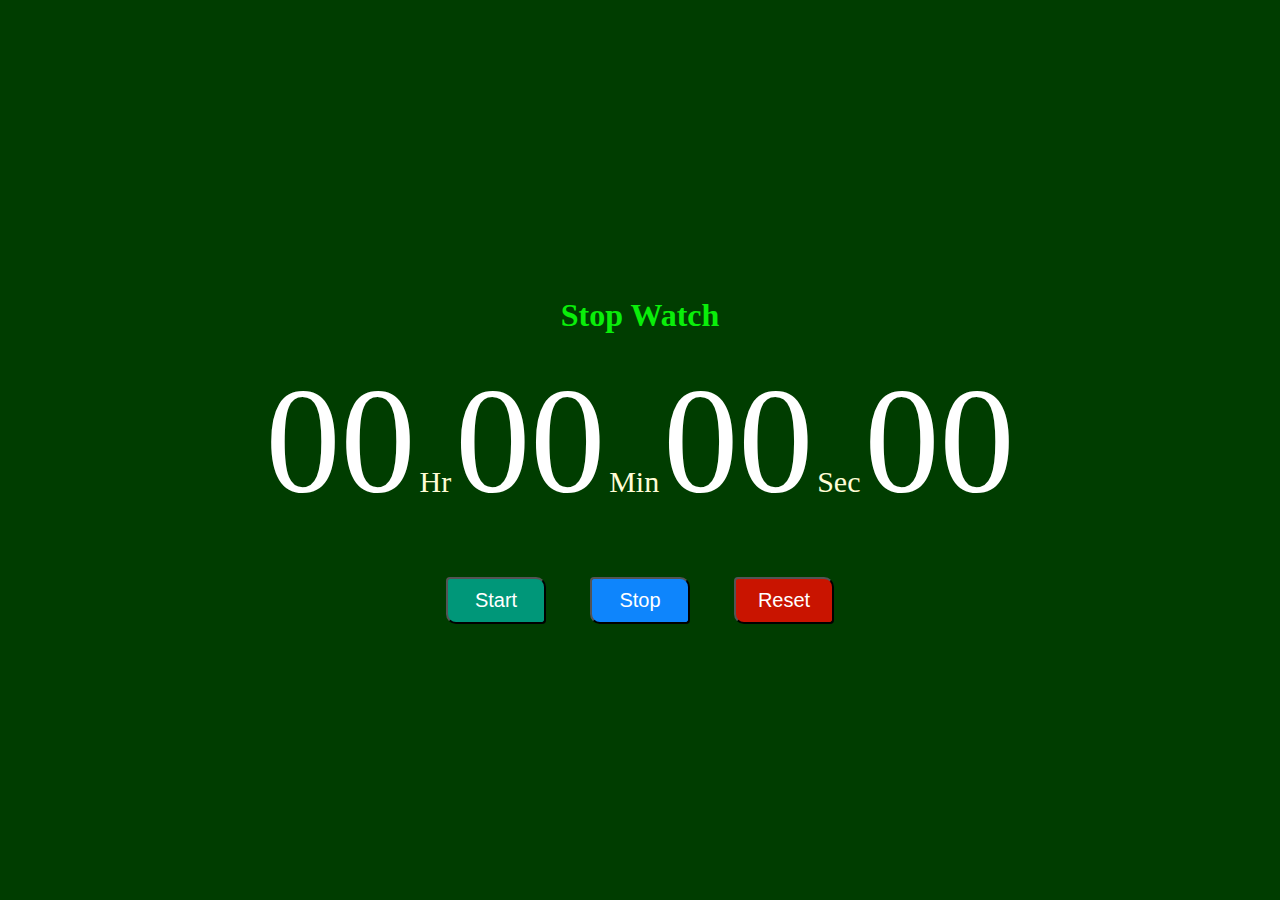
<file: TASK2/index.html>
<!DOCTYPE html>
<html lang="en">
  
<head>
    <meta charset="UTF-8">
    <meta http-equiv="X-UA-Compatible" 
          content="IE=edge">
    <meta name="viewport" 
          content="width=device-width, initial-scale=1.0">
    <title>Design Stopwatch using HTML CSS and JavaScript</title>
    <link rel="stylesheet" href="style.css">
</head>

<body>
    <div class="container">
        <h1>Stop Watch</h1>
        <div id="time">
            <span class="digit" id="hr">
                00</span>
            <span class="txt">Hr</span>
            <span class="digit" id="min">
                00</span>
            <span class="txt">Min</span>
            <span class="digit" id="sec">
                00</span>
            <span class="txt">Sec</span>
            <span class="digit" id="count">
                00</span>
        </div>
        <div id="buttons">
            <button class="btn" id="start">
                Start</button>
            <button class="btn" id="stop">
                Stop</button>
            <button class="btn" id="reset">
                Reset</button>
        </div>
    </div>

    <script src="script.js"></script>
</body>
  
</html>
</file>
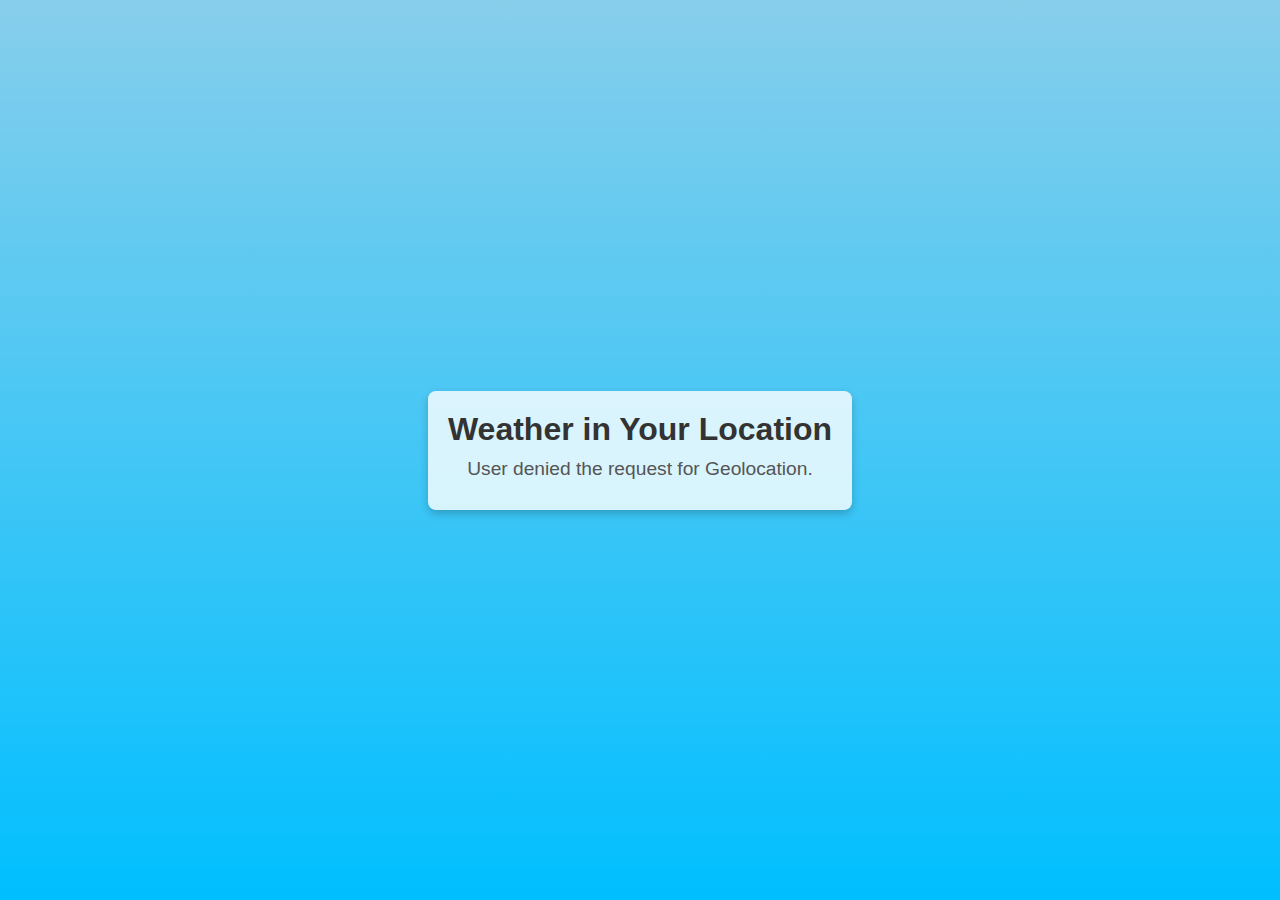
<file: TASK4/index.html>
<!DOCTYPE html>
<html lang="en">
<head>
  <meta charset="UTF-8">
  <meta name="viewport" content="width=device-width, initial-scale=1.0">
  <title>Weather App</title>
  <link rel="stylesheet" href="style.css">
</head>
<body>
  <div class="container">
    <h1>Weather in Your Location</h1>
    <div id="weather-info">
      <p id="location">Locating...</p>
      <p id="temperature"></p>
      <p id="condition"></p>
    </div>
  </div>
  <script src="script.js"></script>
</body>
</html>
</file>
<file: TASK2/style.css>
body {
    padding: 0;
    margin: 0;
    font-family: verdana;
}

.container {
    display: flex;
    flex-direction: column;
    justify-content: center;
    align-items: center;
    width: 100%;
    height: 100vh;
    background-color: rgb(0, 61, 0);
}

h1 {
    color: rgb(10, 238, 10);
    text-align: center;
}

.digit {
    font-size: 150px;
    color: #fff;
}

.txt {
    font-size: 30px;
    color: #fffcd6;
}

#buttons {
    margin-top: 50px;
}

.btn {
    width: 100px;
    padding: 10px 15px;
    margin: 0px 20px;
    border-top-right-radius: 10px;
    border-bottom-left-radius: 10px;
    border-bottom-right-radius: 4px;
    border-top-left-radius: 4px;
    cursor: pointer;
    font-size: 20px;
    transition: 0.5s;
    color: white;
    font-weight: 500;
}

#start {
    background-color: #009779;
}

#stop {
    background-color: #0e85fc;
}

#reset {
    background-color: #c91400;
}
</file>
<file: TASK4/style.css>
* {
  margin: 0;
  padding: 0;
  box-sizing: border-box;
}

body {
  font-family: Arial, sans-serif;
  display: flex;
  justify-content: center;
  align-items: center;
  height: 100vh;
  background: linear-gradient(to bottom, #87CEEB, #00BFFF);
}

.container {
  text-align: center;
  background: rgba(255, 255, 255, 0.8);
  padding: 20px;
  border-radius: 8px;
  box-shadow: 0px 4px 8px rgba(0, 0, 0, 0.2);
}

h1 {
  color: #333;
}

#weather-info p {
  margin: 10px 0;
  font-size: 1.2em;
  color: #555;
}
</file>
